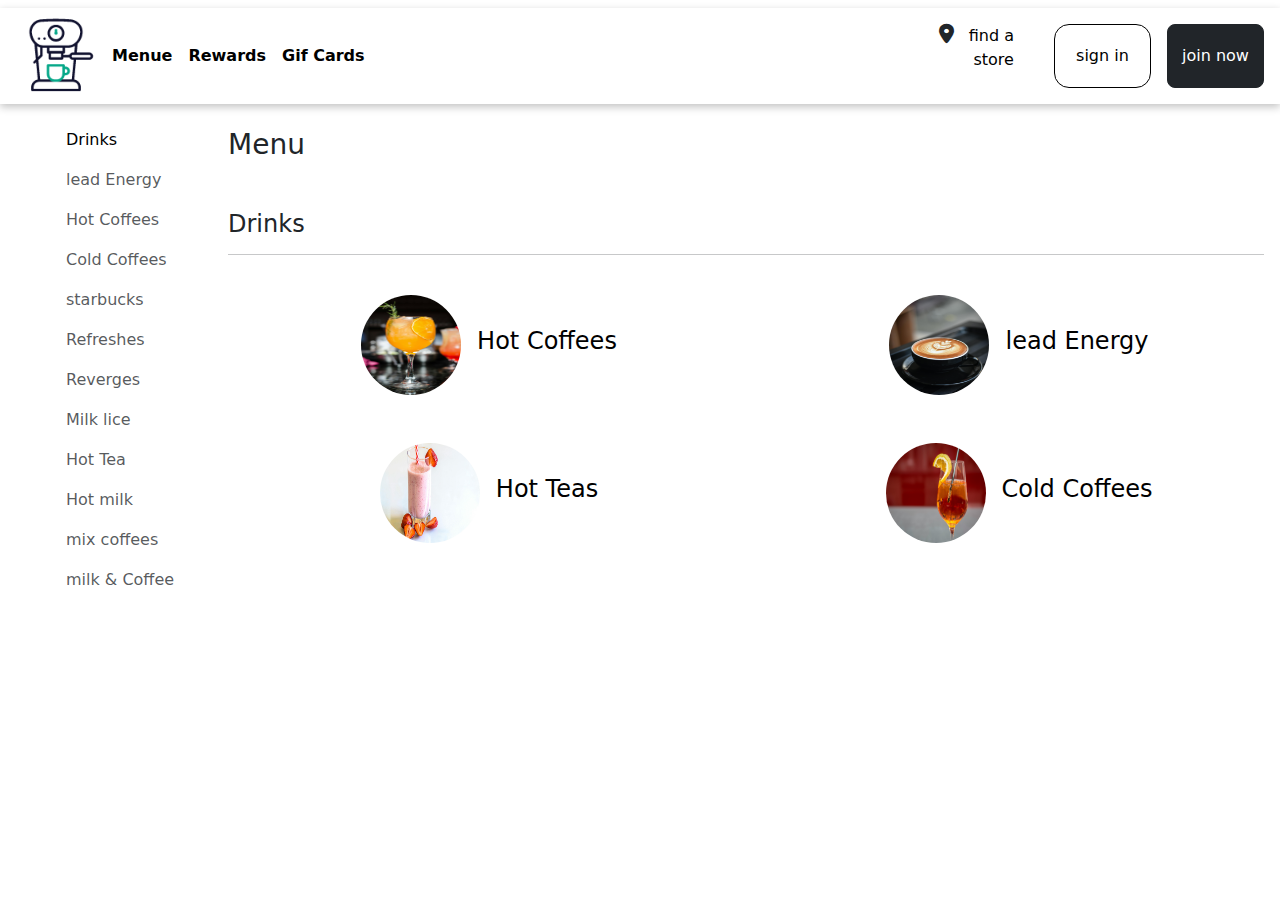
<file: project2/Menu/menu.html>
<!DOCTYPE html>
<html lang="en">
<head>
    <meta charset="UTF-8">
    <meta name="viewport" content="width=device-width, initial-scale=1.0">
    <link
      rel="stylesheet"
      href="https://cdnjs.cloudflare.com/ajax/libs/font-awesome/6.0.0-beta3/css/all.min.css"
    />
    <link
      href="https://cdn.jsdelivr.net/npm/bootstrap@5.3.3/dist/css/bootstrap.min.css"
      rel="stylesheet"
      integrity="sha384-QWTKZyjpPEjISv5WaRU9OFeRpok6YctnYmDr5pNlyT2bRjXh0JMhjY6hW+ALEwIH"
      crossorigin="anonymous"
    />
    <link rel="stylesheet" href="./menu.css">
    <title>Document</title>
</head>
<body class="m-0 p-0">
    <section class="header m-0 p-0">
        <nav
          class="nav d-flex justify-content-md-between m-2 p-2 align-items-center flex-column flex-md-row"
          dir="rtl"
        >
          <div class="right-nav d-flex gap-3 flex-column flex-md-row w-md-100" dir="rtl">
            <button class="btn btn-dark text-white rounded-3 p-2 w-100 ">
              join now
            </button>
            <button class="btn text-black btn-white p-2 w-100 ">
              sign in
            </button>
            <div class="mx-3 d-flex w-100 ">
              <p class="text-black mx-2">find a store</p>
              <i class="fa-solid fa-location-dot"></i>
            </div>
          </div>
          <div class="left-nav d-flex justify-content-center align-items-center">
            <div
              class="nav-list d-flex gap-3 text-black justify-content-center align-items-center mx-3"
            >
              <a href="#" class="text-decoration-none text-black">Gif Cards</a>
              <a href="#" class="text-decoration-none text-black">Rewards</a>
              <a href="./Menu/menu.html" class="text-decoration-none text-black">Menue</a>
            </div>
            <img
              src="../image/wired-outline-615-coffee-machine.gif"
              width="80px"
              alt=""
            />
          </div>
        </nav>
    </section>
    <!-- body -->
     <section class="body p-3">
        <div class="row" dir="rtl">
            <div class="col-md-10 col-12">
                <h3 class="text-start mb-5">Menu</h3>
                <h4 class="text-start">Drinks</h4>
                <hr />
                <div class="row">
                    <a href="./Product/product.html?id=1" class="col-md-6 col-12 d-flex justify-content-center align-items-center text-decoration-none text-black" dir="ltr">
                        <img src="./image/pexels-chevanon-312418.jpg"  class="img-card-menu mx-3 my-4" width="100px" alt="">
                        <h4>lead Energy</h4>
                    </a>
                    <a href="./Product/product.html?id=2" class="col-md-6 col-12 d-flex justify-content-center align-items-center text-decoration-none text-black" dir="ltr">
                        <img src="./image/pexels-isabella-mendes-107313-338713.jpg" class="img-card-menu mx-3 my-4" width="100px"  alt="">
                        <h4>Hot Coffees</h4>
                    </a>
                    <a href="./Product/product.html?id=3" class="col-md-6 col-12 d-flex justify-content-center align-items-center text-decoration-none text-black" dir="ltr">
                        <img src="./image/pexels-markusspiske-128242.jpg" class="img-card-menu mx-3 my-4" width="100px"  alt="">
                        <h4>Cold Coffees</h4>
                    </a>
                    <a href="./Product/product.html?id=4" class="col-md-6 col-12 d-flex justify-content-center align-items-center text-decoration-none text-black" dir="ltr">
                        <img src="./image/pexels-wdnet-103566.jpg" class="img-card-menu mx-3 my-4" width="100px"  alt="">
                        <h4>Hot Teas</h4>
                    </a>
                </div>
            </div>
            <div class="col-md-2">
                <div class="categorys d-flex flex-column" dir="ltr">
                    <p class="text-black">Drinks</p>
                    <p class="text-muted">lead Energy</p>
                    <p class="text-muted">Hot Coffees</p>
                    <p class="text-muted">Cold Coffees</p>
                    <p class="text-muted">starbucks</p>
                    <p class="text-muted">Refreshes</p>
                    <p class="text-muted">Reverges</p>
                    <p class="text-muted">Milk lice</p>
                    <p class="text-muted">Hot Tea</p>
                    <p class="text-muted">Hot milk</p>
                    <p class="text-muted">mix coffees</p>
                    <p class="text-muted">milk & Coffee</p>
                </div>
            </div>
        </div>
     </section>
</body>
</html>
</file>
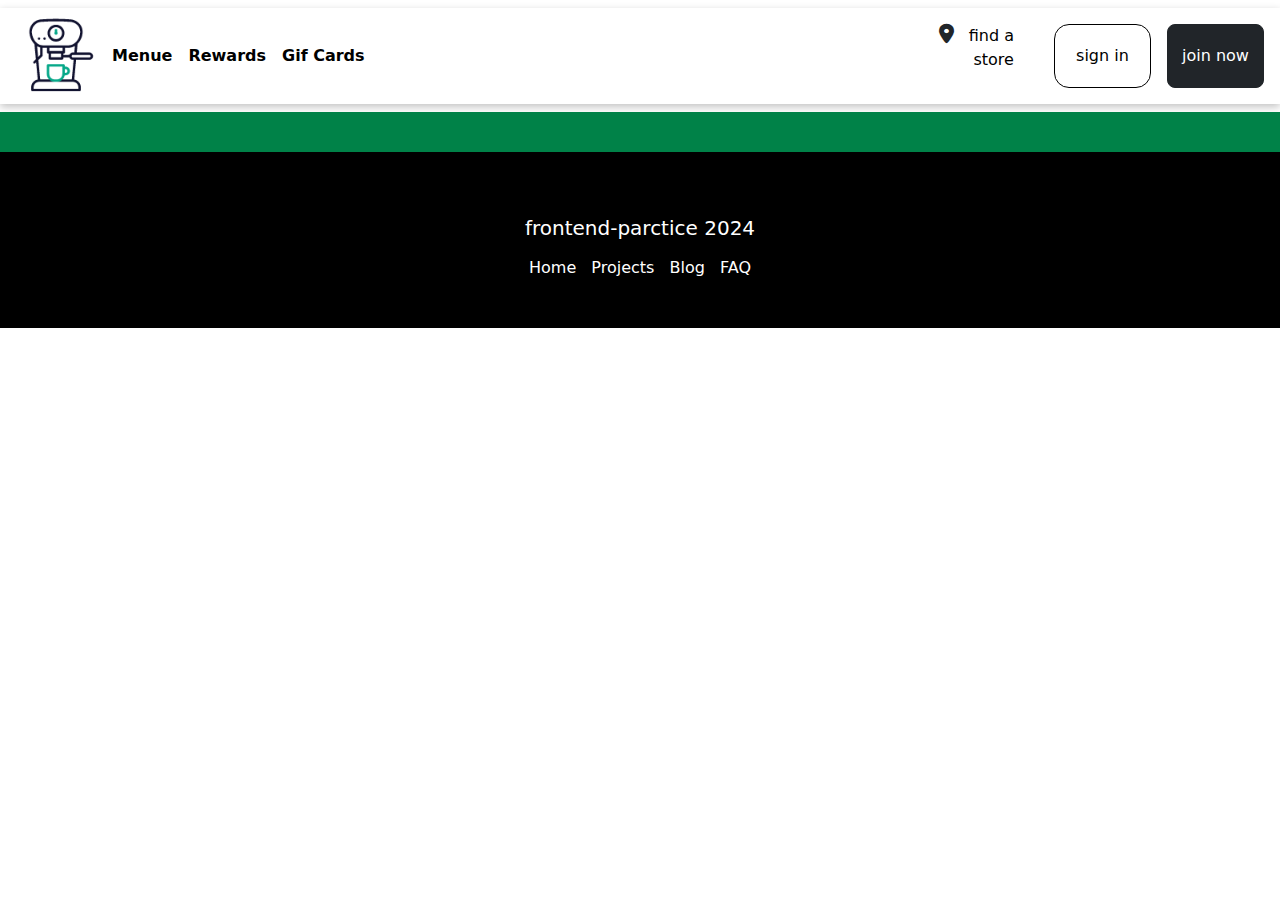
<file: project2/Menu/Product/product.html>
<!DOCTYPE html>
<html lang="en">
<head>
    <meta charset="UTF-8">
    <meta name="viewport" content="width=device-width, initial-scale=1.0">
    <link
      rel="stylesheet"
      href="https://cdnjs.cloudflare.com/ajax/libs/font-awesome/6.0.0-beta3/css/all.min.css"
    />
    <link
      href="https://cdn.jsdelivr.net/npm/bootstrap@5.3.3/dist/css/bootstrap.min.css"
      rel="stylesheet"
      integrity="sha384-QWTKZyjpPEjISv5WaRU9OFeRpok6YctnYmDr5pNlyT2bRjXh0JMhjY6hW+ALEwIH"
      crossorigin="anonymous"
    />
    <link rel="stylesheet" href="./product.css">
    <title>Document</title>
</head>
<body>
    <section class="header m-0 p-0">
        <nav
          class="nav d-flex justify-content-md-between m-2 p-2 align-items-center flex-column flex-md-row"
          dir="rtl"
        >
          <div class="right-nav d-flex gap-3 flex-column flex-md-row w-md-100" dir="rtl">
            <button class="btn btn-dark text-white rounded-3 p-2 w-100 ">
              join now
            </button>
            <button class="btn text-black btn-white p-2 w-100 ">
              sign in
            </button>
            <div class="mx-3 d-flex w-100 ">
              <p class="text-black mx-2">find a store</p>
              <i class="fa-solid fa-location-dot"></i>
            </div>
          </div>
          <div class="left-nav d-flex justify-content-center align-items-center">
            <div
              class="nav-list d-flex gap-3 text-black justify-content-center align-items-center mx-3"
            >
              <a href="#" class="text-decoration-none text-black">Gif Cards</a>
              <a href="#" class="text-decoration-none text-black">Rewards</a>
              <a href="./Menu/menu.html" class="text-decoration-none text-black">Menue</a>
            </div>
            <img
              src="../image/wired-outline-615-coffee-machine.gif"
              width="80px"
              alt=""
            />
          </div>
        </nav>
    </section>
    <section class="body">
        <div class="row" id="add-card"></div>
    </section>
    <section class="footer bg-black text-white p-5">
        <footer>
          <h5 class="text-white text-center my-3">frontend-parctice 2024</h5>
          <div class="text-center">
            <a href="#">Home</a>
            <a href="#">Projects</a>
            <a href="#">Blog</a>
            <a href="#">FAQ</a>
          </div>
        </footer>
      </section>
    <script src="./product.js"></script>
</body>
</html>
</file>
<file: project2/Menu/menu.css>
body{
    margin: 0;
    padding: 0;
}
.btn-white{
    color: white;
    border: 1px solid black;
    border-radius: 15px;
}
.left-nav div a{
    font-weight: bold;
}
.fa-location-dot{
    font-size: 20px;
}

.header{
    box-shadow: rgba(0, 0, 0, 0.24) 0px 3px 8px;
    margin: 0;
    padding: 0;
}

.img-card-menu{
    width: 100px;
    height: 100px;
    border-radius: 50%;
}
.categorys{
    margin-left: 50px;
}
</file>
<file: project2/Menu/Product/product.css>
.btn-white{
    color: white;
    border: 1px solid black;
    border-radius: 15px;
}
.left-nav div a{
    font-weight: bold;
}
.fa-location-dot{
    font-size: 20px;
}

.header{
    box-shadow: rgba(0, 0, 0, 0.24) 0px 3px 8px;
    margin: 0;
    padding: 0;
}
/* body */
.body{
    padding: 20px;
    background-color: #008248;
}

.parts-body img{
    width: 300px;
    height: 300px;
    border-radius: 50%;
}
/* footer */
footer div a{
    text-decoration: none;
    color: white;
    margin: 5px 5px;
}
footer div a:hover{
    text-decoration: underline;
}
</file>
